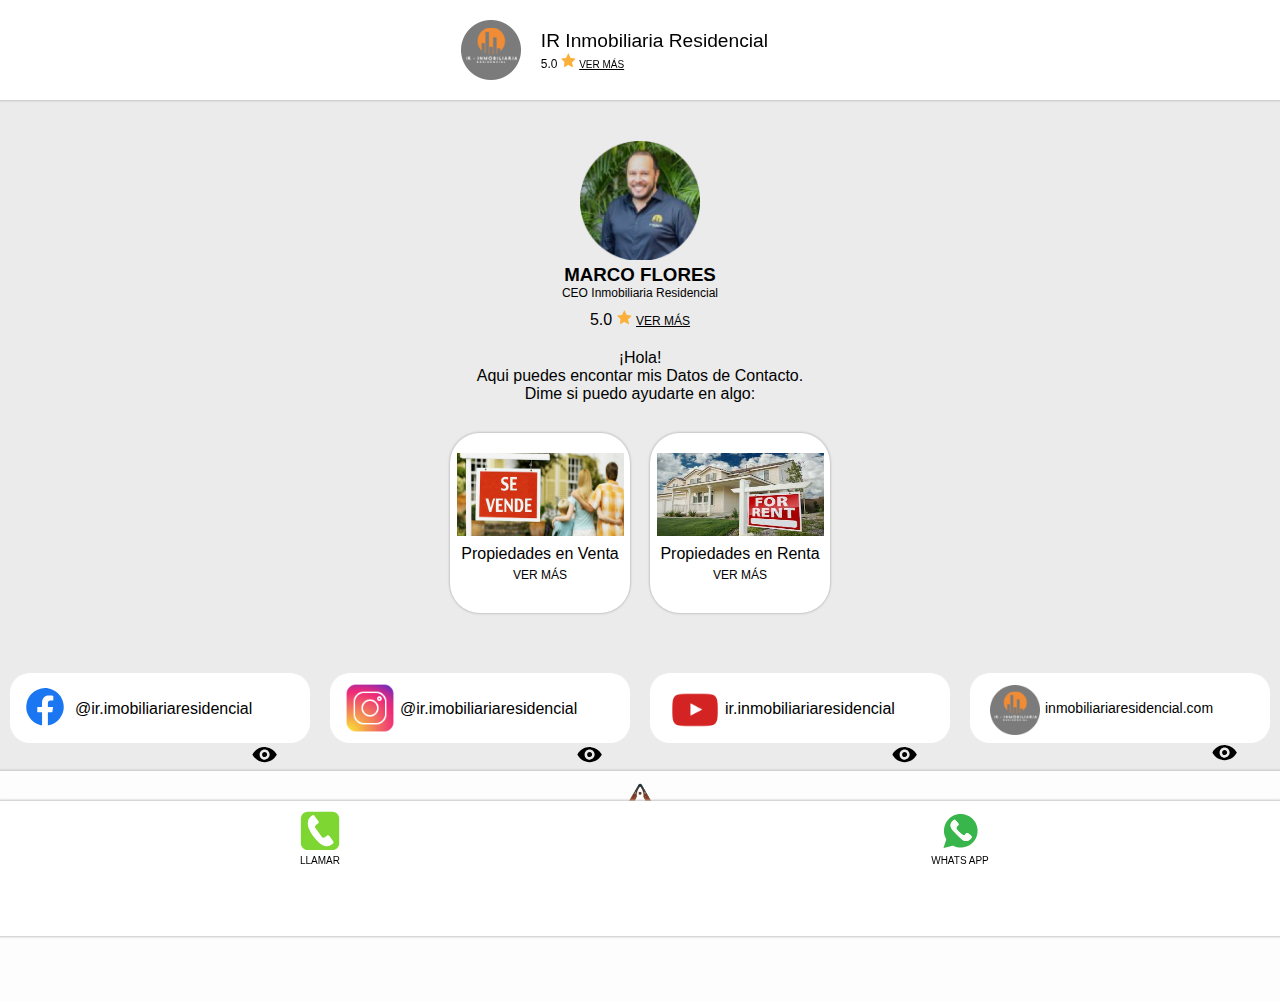
<file: index.html>
<!DOCTYPE html>
<html>
<head>
	<title>IR Inmobiliaria Residencial, CEO Marco Flores</title>
	<meta charset="utf-8"> 
	<meta name="viewport" content="width=device-width, initial-scale=1">

	<link rel="stylesheet" href="css/estilo.css">
	<link rel="stylesheet" href="css/estilo-modal.css">

	 <link rel="shortcut icon" href="img/icono-web.png" />


<!-- Google Analitics  -->

<!-- Global site tag (gtag.js) - Google Analytics -->
<script async src="https://www.googletagmanager.com/gtag/js?id=G-8SY1YCYJDE"></script>
<script>
  window.dataLayer = window.dataLayer || [];
  function gtag(){dataLayer.push(arguments);}
  gtag('js', new Date());

  gtag('config', 'G-8SY1YCYJDE');
</script>




	
</head>







<body>

<div class="container-fluid">
	<div class="row">	

	<header>	
    <div class="contenedor" >	
		<div class="cabecera col-xl-12 cabecera-size-lg cabecera-size-md">
		
			<img src="img/Logo-ir.png" width="60" height="60">
			<p>IR Inmobiliaria Residencial</p>
			<div class="calificacion">
				
				<p>5.0  <img src="img/estrella.png" width="15" height="15"> <a href="comentarios-ir.html" title="VER MÁS">VER MÁS</a></p>
				
				
			</div>
		</div>	
	</div>
	
	</header>





<div class="info-contenedor col-lg-12 ">

	<div class="info info-size-lg info-size-md">
		<img src="img/marco.png" width="120" height="120">
		<h3>MARCO FLORES</h3>
		<p>CEO Inmobiliaria Residencial</p>
		<div class="calificacion-asesor">
		<p>5.0 <img src="img/estrella.png" width="15" height="15"> <a href="comentarios-ir.html" title="VER MÁS">VER MÁS</a> </p>
		</div>
		<div class="descripcion-asesor">
			
			<p>¡Hola!<br>
			Aqui puedes encontar mis Datos de Contacto.<br>
			Dime si puedo ayudarte en algo:</p>

		</dir>





			<div class="cont-prop-1">	
				<div class="prop-venta">
					
					<div class="prop-venta-link">
					<a href="productos-1.html"><img src="img/venta.jpg" width="167" height="83">
					<div class="titulo-producto"><p>Propiedades en Venta</p></div></a>
					<p>VER MÁS</p>
					</div>

				</div>

			</div>	
			<div class="cont-prop-2">
					<div class="prop-renta">
					
						<div class="prop-renta-link">
						<a href="productos-2.html"><img src="img/renta.jpg" width="167" height="83">
						<div class="titulo-producto"><p>Propiedades en Renta</p></div></a>
							<p>VER MÁS</p>
						</div>

				</div>
			</div>	







		<div class="contenedor-info-redes-">	

				<div class="fb col-lg-3 col-md-6">

					<div class="link-fb">


						<a href="#"><img src="img/icono-fb.svg" width="50px" height="50px"></a>
						<div class="usuario-fb"><a href="https://www.facebook.com/ir.inmobiliariaresidencial/" target="_blank">	<p>@ir.imobiliariaresidencial</p> </a> </div>

						<div class="ver-fb"><a href="https://www.facebook.com/ir.inmobiliariaresidencial/"><img src="img/icono-ver.svg" width="41" height="25"></a></div>
						 	

					</div>

				</div>


				
				<div class="insta col-lg-3 col-md-6">

					<div class="link-insta">	

						<a href="https://www.instagram.com/ir_inmobiliariaresidencial/"><img src="img/icono-insta.png" width="50px" height="50px"></a>
						<div class="usuario-insta"><a href="#"><p>@ir.imobiliariaresidencial</p></a></div>

						<div class="ver-insta"><a href="https://www.instagram.com/ir_inmobiliariaresidencial/"><img src="img/icono-ver.svg" width="41" height="25"></a></div>
	
					

					</div>

				</div>	




				<div class="you col-lg-3 col-md-6">

					<div class="link-you">		
						
						<a href="#"><img src="img/icono-you.png" width="50px" height="50px"></a>
						<div class="usuario-you"><a href="https://www.youtube.com/channel/UCkUPB-mitEYDUwfebGyKF1w" target="_blank" ><p>ir.inmobiliariaresidencial</p></a></div>

						<div class="ver-you"><a href="https://www.youtube.com/channel/UCkUPB-mitEYDUwfebGyKF1w"><img src="img/icono-ver.svg" width="41" height="25"></a></div>


					</div>

				</div>


				
				<div class="web col-lg-3 col-md-6">

					<div class="link-web">	

						<a href="#"><img src="img/icono-web.png" width="50px" height="50px"></a>
						<div class="usuario-web"><a href="https://inmobiliariaresidencial.com/" target="_blank"><p>inmobiliariaresidencial.com</p></a></div>

						<div class="ver-web"><a href="https://inmobiliariaresidencial.com/"><img src="img/icono-ver.svg" width="41" height="25"></a></div>
	
					

					</div>

				</div>	

				



		</div>

		<div class="menu-funciones">

			<div class="llamar col-lg-6 col-md-6 col-ch-6">


				

					<div id="myBtn"><img src="img/llamar.svg" width="40" height="40"><p>LLAMAR</p></div>

					<!-- The Modal -->
					<div id="myModal" class="modal">

					  <!-- Modal content -->
					  <div class="modal-content">
					  	<span class="close">&times;</span>
					    <div class="modal-header">
					      
					      <h3>¿QUIERES LLAMAR AHORA?</h3>
					    </div>
					    <div class="contenedor-numero">

					      <div class="img-telefono"><img src="img/llamar-2.svg" width="50" height="50"></div>
					      <div class="numero-cel"><p>322 107 0138</p></div>

					    </div>
					    <div class="modal-footer">

					     <a href="tel:3221070138"><button>LLAMAR</button></a> 
					    </div>
					  </div>

					</div>

					<script>
					// Get the modal
					var modal = document.getElementById("myModal");

					// Get the button that opens the modal
					var btn = document.getElementById("myBtn");

					// Get the <span> element that closes the modal
					var span = document.getElementsByClassName("close")[0];

					// When the user clicks the button, open the modal 
					btn.onclick = function() {
					  modal.style.display = "block";
					}

					// When the user clicks on <span> (x), close the modal
					span.onclick = function() {
					  modal.style.display = "none";
					}

					// When the user clicks anywhere outside of the modal, close it
					window.onclick = function(event) {
					  if (event.target == modal) {
					    modal.style.display = "none";
					  }
					}
					</script>






			</div>



			
			<div class="whats col-lg-6 col-md-6 col-ch-6"><a href="https://api.whatsapp.com/send?phone=523221070138&text=Hola,%20qu%C3%A9%20tal?" target="_blank"><img src="img/whats.svg" width="40" height="40"><p>WHATS APP</p></a></div>

			<!--
			<div class="guardar col-lg-4 col-md-4 col-ch-4"><img src="img/guardar.svg" width="40" height="40"><p>GUARDAR</p></div>
			!-->


		</div>



		<footer>
			<div class="pie-pag">
				<img src="img/landing-plus.png" width="70px" height="70px">

				<div class="link-ayuda ">
					<a href="muy-pronto.html">AYUDA</a>
					<a href="muy-pronto.html">REGISTRO</a>
					<a href="muy-pronto.html">AVISO DE PRVACIDAD</a>
				</div>	

				<p>Landing Plus Inc.<br> 2021</p>
				

			</div>	

		</footer>




	</div>
</div>

	










	</div>
</div>






	

</body>
</html>
</file>
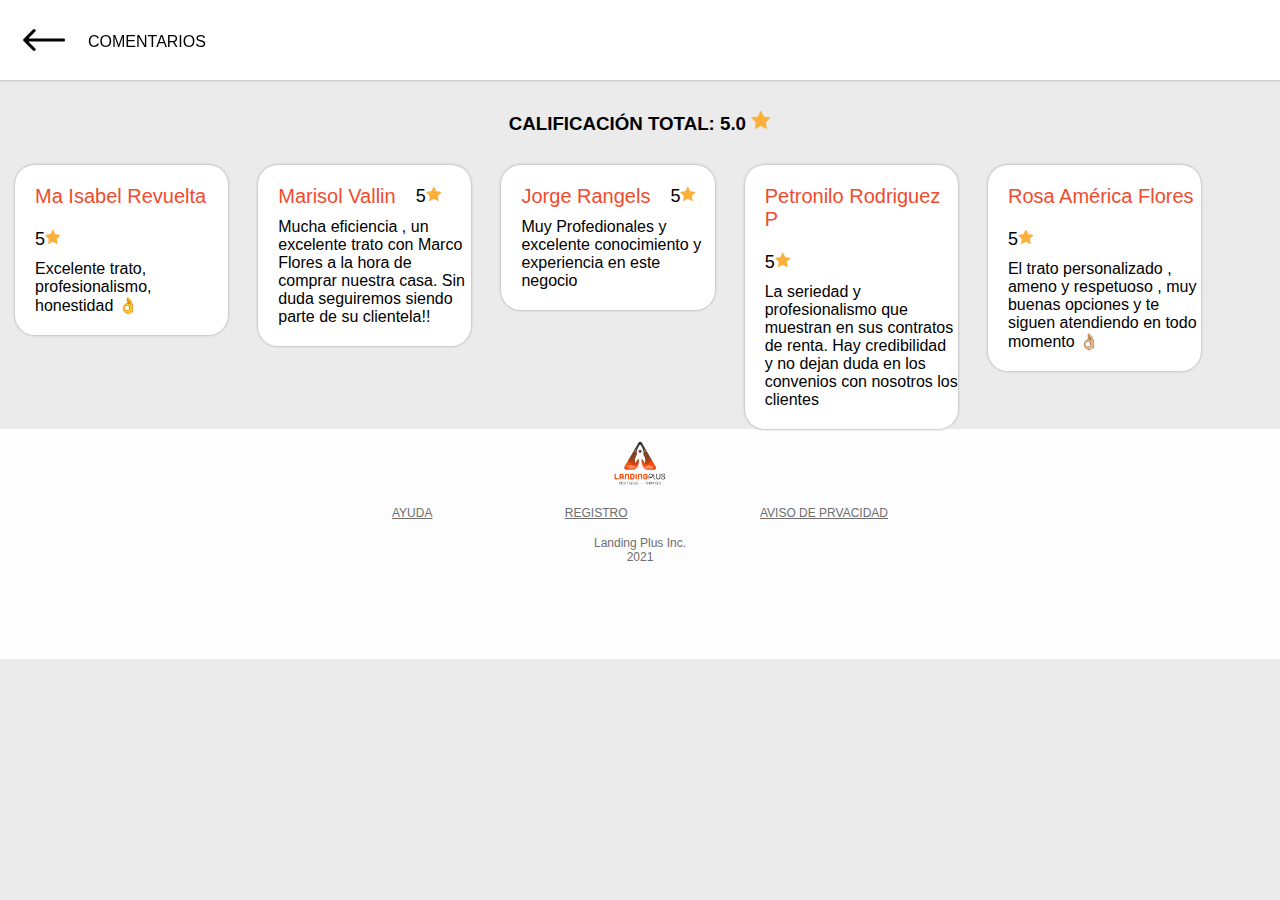
<file: comentarios-ir.html>
<!DOCTYPE html>
<html>
<head>
	<title>Comentarios IR Inmobiliaria Residencial</title>
	<meta charset="utf-8">
	<link rel="stylesheet" type="text/css" href="css/estilo-comentarios.css">
	<meta name="viewport" content="width=device-width, initial-scale=1">

	<link rel="shortcut icon" href="img/icono-web.png" />


	<!-- Google Analitics  -->

<!-- Global site tag (gtag.js) - Google Analytics -->
<script async src="https://www.googletagmanager.com/gtag/js?id=G-8SY1YCYJDE"></script>
<script>
  window.dataLayer = window.dataLayer || [];
  function gtag(){dataLayer.push(arguments);}
  gtag('js', new Date());

  gtag('config', 'G-8SY1YCYJDE');
</script>




</head>
<body>

<div class="container-fluid">
	<div class="row">	







		<header>
		<div class="header">

			<div class="info-contenedor"><a href="index.html"><img src="img/flecha.png" width="48" height="48"></a>
			<p>COMENTARIOS</p>
			</div>

		</div>	
		</header>



		<div class="titulo-calificacion-total">

			<h3>CALIFICACIÓN TOTAL: 5.0 <img src="img/estrella.png" width="20" height="20"></h3>
			

		</div>	


		<div class="contenedor-comentarios">

			<div class="comentario-1 col-lg-2 col-md-3 ">
				<div class="nombre-usuario"><p>Ma Isabel Revuelta</p></div>
				<div class="calificacion"><p>5<img src="img/estrella.png" width="16" height="16"></p></div>
				<div class="comentario"><p>Excelente trato, profesionalismo, honestidad 👌</p></div>
			</div>

			<div class="comentario-1 col-lg-2 col-md-3 ">
				<div class="nombre-usuario"><p>Marisol Vallin</p></div>
				<div class="calificacion"><p>5<img src="img/estrella.png" width="16" height="16"></p></div>
				<div class="comentario"><p>Mucha eficiencia , un excelente trato con Marco Flores a la hora de comprar nuestra casa. Sin duda seguiremos siendo parte de su clientela!!</p></div>
			</div>

			<div class="comentario-1 col-lg-2 col-md-3 ">
				<div class="nombre-usuario"><p>Jorge Rangels</p></div>
				<div class="calificacion"><p>5<img src="img/estrella.png" width="16" height="16"></p></div>
				<div class="comentario"><p>Muy Profedionales y excelente conocimiento y experiencia en este negocio</p></div>
			</div>

			<div class="comentario-1 col-lg-2 col-md-3 ">
				<div class="nombre-usuario"><p>Petronilo Rodriguez P</p></div>
				<div class="calificacion"><p>5<img src="img/estrella.png" width="16" height="16"></p></div>
				<div class="comentario"><p>La seriedad y profesionalismo que muestran en sus contratos de renta.
					Hay credibilidad y no dejan duda en los convenios con nosotros los clientes</p></div>
			</div>

			<div class="comentario-1 col-lg-2 col-md-3 ">
				<div class="nombre-usuario"><p>Rosa América Flores</p></div>
				<div class="calificacion"><p>5<img src="img/estrella.png" width="16" height="16"></p></div>
				<div class="comentario"><p>El trato personalizado , ameno y respetuoso , muy buenas opciones y te siguen atendiendo en todo momento 👌🏼</p></div>
			</div>


		</div>

<!--

		<div class="crear-comentario">

			<div class="link-comentar"><a href="#"><p>CALIFICAR Y COMENTAR</p></a></div>




		</div>

!-->







		<footer>
			<div class="pie-pag">
				<img src="img/landing-plus.png" width="70px" height="70px">

				<div class="link-ayuda ">
					<a href="muy-pronto.html">AYUDA</a>
					<a href="muy-pronto.html">REGISTRO</a>
					<a href="muy-pronto.html">AVISO DE PRVACIDAD</a>
				</div>	

				<p>Landing Plus Inc.<br> 2021</p>
				

			</div>	

		</footer>










	</div>
</div>

</body>
</html>
</file>
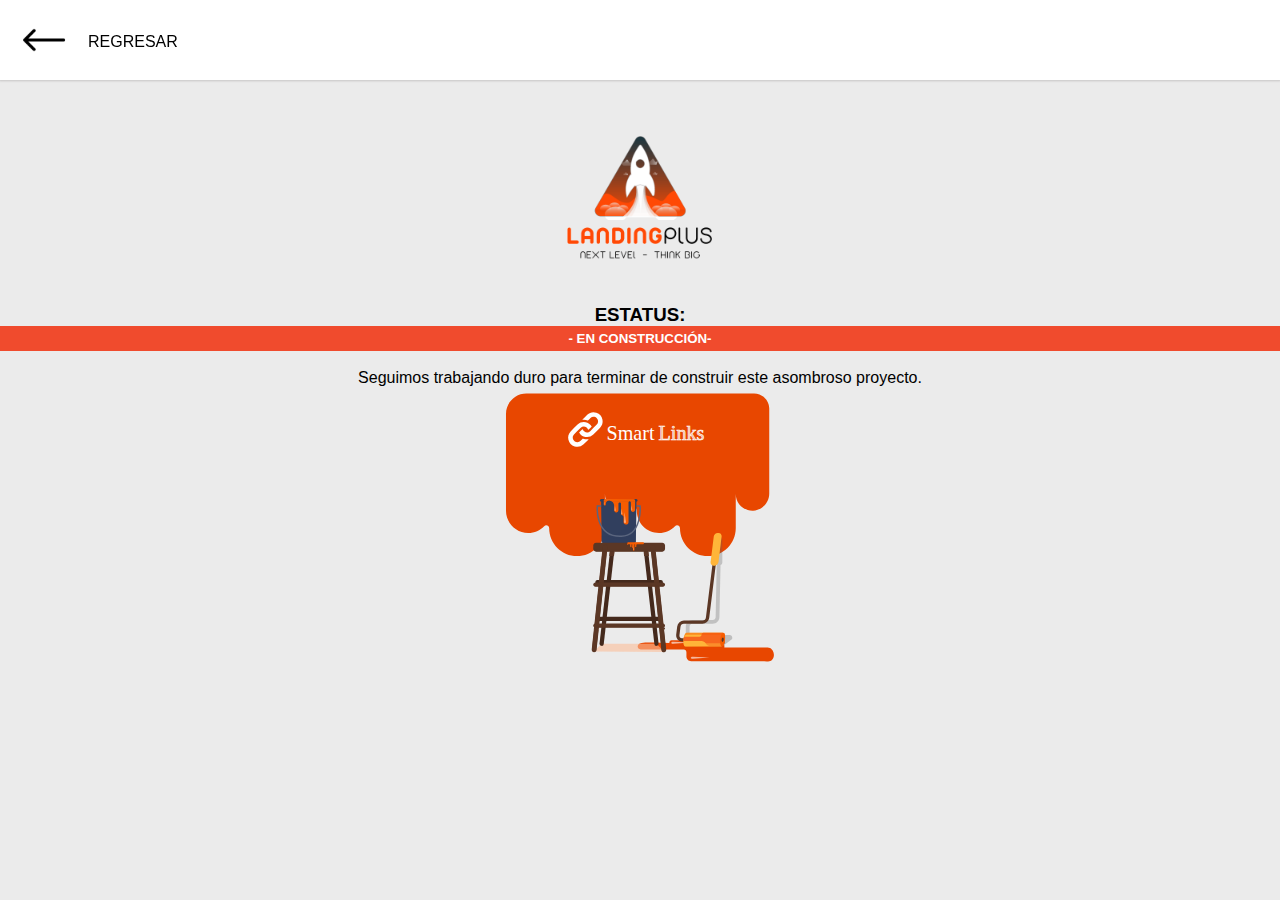
<file: muy-pronto.html>
<!DOCTYPE html>
<html>
<head>
	<title>Muy Pronto...</title>
	<meta charset="utf-8">
	<link rel="stylesheet" type="text/css" href="css/estilo-muy-pronto.css">
	<meta name="viewport" content="width=device-width, initial-scale=1">

	 <link rel="shortcut icon" href="img/biotiquin.png" />


<!-- Google Analitics  -->

<!-- Global site tag (gtag.js) - Google Analytics -->
<script async src="https://www.googletagmanager.com/gtag/js?id=G-8SY1YCYJDE"></script>
<script>
  window.dataLayer = window.dataLayer || [];
  function gtag(){dataLayer.push(arguments);}
  gtag('js', new Date());

  gtag('config', 'G-8SY1YCYJDE');
</script>




</head>
<body>

<div class="container-fluid">
	<div class="row">	







		<header>
		<div class="header">

			<div class="info-contenedor"><a href="index.html"><img src="img/flecha.png" width="48" height="48"></a>
			<p>REGRESAR</p>
			</div>

		</div>	
		</header>

		<div class="contenedor-info-muy-pronto">
			
			<img src="img/landing-plus.png" height="200" width="200">

			<h3>ESTATUS:</h3>
			<h5>- EN CONSTRUCCIÓN-</h5>
			<br>
			<p>Seguimos trabajando duro para terminar de construir este asombroso proyecto.</p>

			<img src="img/muy-pronto.svg" width="280" height="280" >
		

			

		</div>








	</div>
</div>


</body>
</html>
</file>
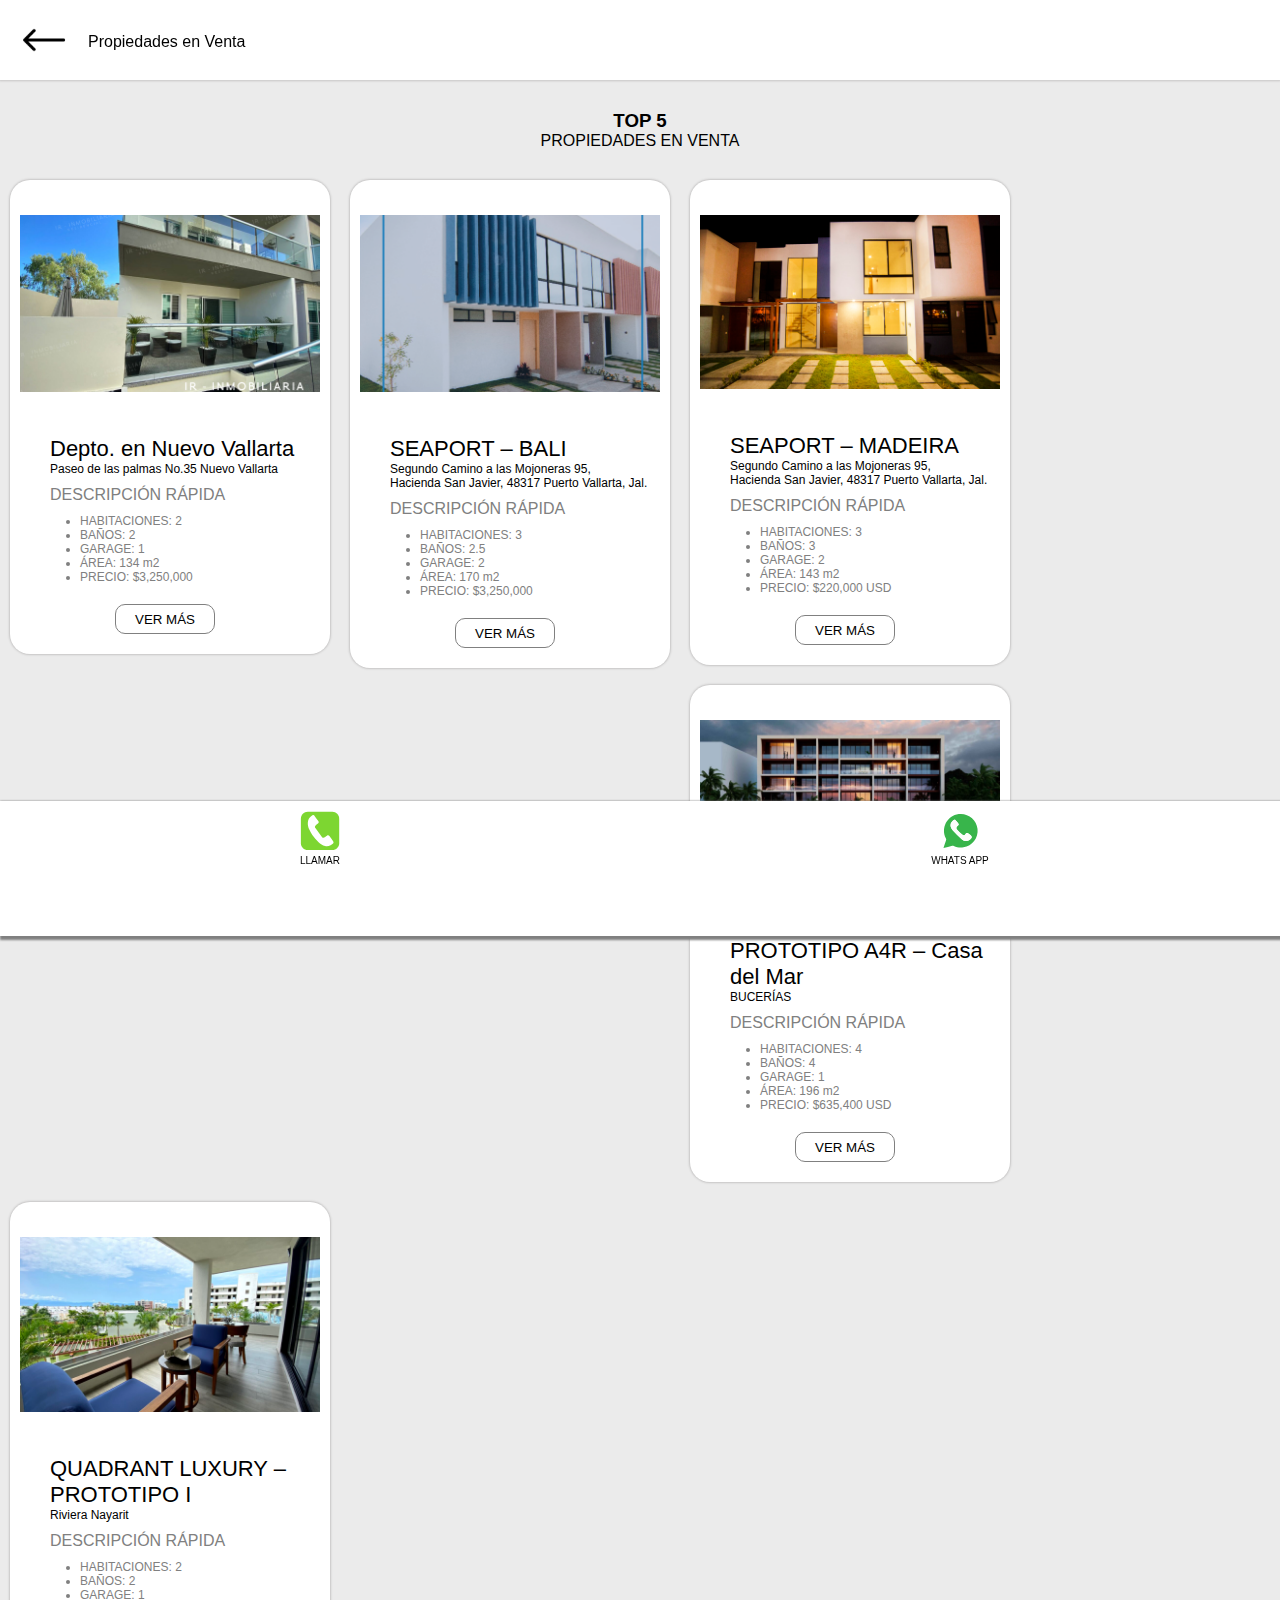
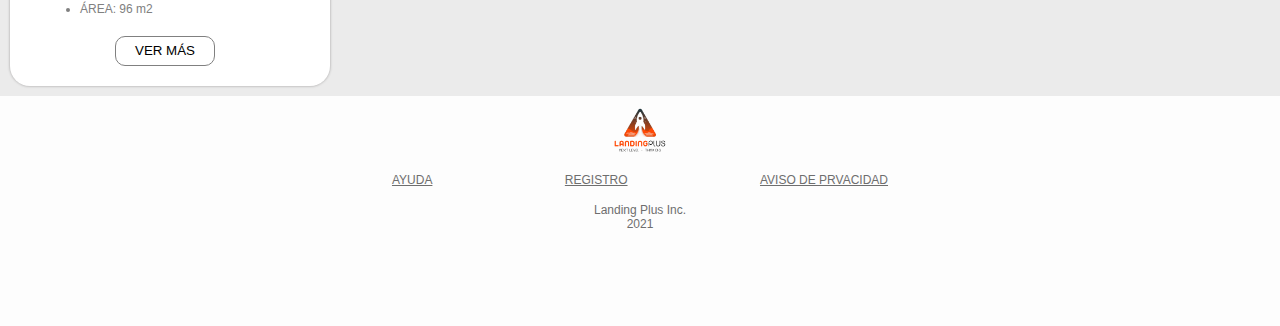
<file: productos-1.html>
<!DOCTYPE html>
<html>
<head>
	<title>Propiedades en Venta</title>
	<meta charset="utf-8">
	<link rel="stylesheet" type="text/css" href="css/estilo-productos-1.css">
	<link rel="stylesheet" href="css/estilo-modal.css">


	<meta name="viewport" content="width=device-width, initial-scale=1">

	<link rel="shortcut icon" href="img/icono-web.png" />



	<!-- Google Analitics  -->

	<!-- Global site tag (gtag.js) - Google Analytics -->
<script async src="https://www.googletagmanager.com/gtag/js?id=G-8SY1YCYJDE"></script>
<script>
  window.dataLayer = window.dataLayer || [];
  function gtag(){dataLayer.push(arguments);}
  gtag('js', new Date());

  gtag('config', 'G-8SY1YCYJDE');
</script>





</head>
<body>

<div class="container-fluid">
	<div class="row">	







		<header>
		<div class="header">

			<div class="info-contenedor"><a href="index.html"><img src="img/flecha.png" width="48" height="48"></a>
			<p>Propiedades en Venta</p>
			</div>

		</div>	
		</header>



		<div class="titulo-productos">

			<h3>TOP 5</h3>
			<p>PROPIEDADES EN VENTA</p>
			

		</div>	





		<div class="contenedor-producto col-lg-3 col-md-6">

			
			<div class="imagen-producto">
				<img src="img/venta-1.jpg" width="300" height="">
			</div>




			<div class="info-producto">
					<div class="titulo-del-producto">
						<p>Depto. en Nuevo Vallarta</p>
					</div>

					<div class="descripcion-producto">
						<p>Paseo de las palmas No.35 Nuevo Vallarta</p>
					</div>

					<div class="listado-contenido-producto">
						<p>DESCRIPCIÓN RÁPIDA</p>
						<ul>
									<li>HABITACIONES: 2</li>
									<li>BAÑOS: 2</li>
									<li>GARAGE: 1</li>
									<li>ÁREA: 134 m2</li>
									<li>PRECIO: $3,250,000</li>
								
							
								
						</ul>

				
						
					</div>

					<div class="boton-ver-producto">
						
						<a href="https://inmobiliariaresidencial.com/propiedad/departamento-en-venta-nuevo-vallarta-cerca-de-playa/" target="_blank"><button>VER MÁS</button></a> 

					</div>
			</div>








			</div>


			<div class="contenedor-producto col-lg-3 col-md-6">

						
						<div class="imagen-producto">
							<img src="img/venta-2.png" width="300" height="">
						</div>




						<div class="info-producto">
								<div class="titulo-del-producto">
									<p>SEAPORT – BALI</p>
								</div>

								<div class="descripcion-producto">
									<p>Segundo Camino a las Mojoneras 95, <br>Hacienda San Javier, 48317 Puerto Vallarta, Jal.</p>
								</div>

								<div class="listado-contenido-producto">
									<p>DESCRIPCIÓN RÁPIDA</p>
									<ul>
												<li>HABITACIONES: 3</li>
												<li>BAÑOS: 2.5</li>
												<li>GARAGE: 2</li>
												<li>ÁREA: 170 m2</li>
												<li>PRECIO: $3,250,000</li>
											
										
											
									</ul>

							
									
								</div>

								<div class="boton-ver-producto">
									
									<a href="https://inmobiliariaresidencial.com/propiedad/seaport-bali/" target="_blank"><button>VER MÁS</button></a> 

								</div>
						</div>
					</div>
					


					<div class="contenedor-producto col-lg-3 col-md-6">

						
						<div class="imagen-producto">
							<img src="img/venta-3.jpg" width="300" height="">
						</div>




						<div class="info-producto">
								<div class="titulo-del-producto">
									<p>SEAPORT – MADEIRA</p>
								</div>

								<div class="descripcion-producto">
									<p>Segundo Camino a las Mojoneras 95,<br> Hacienda San Javier, 48317 Puerto Vallarta, Jal. </p>
								</div>

								<div class="listado-contenido-producto">
									<p>DESCRIPCIÓN RÁPIDA</p>
									<ul>
												<li>HABITACIONES: 3</li>
												<li>BAÑOS: 3</li>
												<li>GARAGE: 2</li>
												<li>ÁREA: 143 m2</li>
												<li>PRECIO: $220,000 USD</li>
											
										
											
									</ul>

							
									
								</div>

								<div class="boton-ver-producto">
									
									<a href="https://inmobiliariaresidencial.com/propiedad/seaport-madeira/" target="_blank"><button>VER MÁS</button></a> 

								</div>
						</div>
					</div>





					<div class="contenedor-producto col-lg-3 col-md-6">

						
						<div class="imagen-producto">
							<img src="img/venta-4.jpg" width="300" height="">
						</div>




						<div class="info-producto">
								<div class="titulo-del-producto">
									<p>PROTOTIPO A4R – Casa del Mar</p>
								</div>

								<div class="descripcion-producto">
									<p>BUCERÍAS</p>
								</div>

								<div class="listado-contenido-producto">
									<p>DESCRIPCIÓN RÁPIDA</p>
									<ul>
												<li>HABITACIONES: 4</li>
												<li>BAÑOS: 4</li>
												<li>GARAGE: 1</li>
												<li>ÁREA: 196 m2</li>
												<li>PRECIO: $635,400 USD</li>
											
										
											
									</ul>

							
									
								</div>

								<div class="boton-ver-producto">
									
									<a href="https://inmobiliariaresidencial.com/propiedad/prototipo-a4r-casa-del-mar-bucerias/" target="_blank"><button>VER MÁS</button></a> 

								</div>
						</div>
					</div>






					<div class="contenedor-producto col-lg-3 col-md-6">

						
						<div class="imagen-producto">
							<img src="img/venta-5.jpg" width="300" height="">
						</div>




						<div class="info-producto">
								<div class="titulo-del-producto">
									<p>QUADRANT LUXURY – PROTOTIPO I</p>
								</div>

								<div class="descripcion-producto">
									<p>Riviera Nayarit</p>
								</div>

								<div class="listado-contenido-producto">
									<p>DESCRIPCIÓN RÁPIDA</p>
									<ul>
												<li>HABITACIONES: 2</li>
												<li>BAÑOS: 2</li>
												<li>GARAGE: 1</li>
												<li>ÁREA: 96 m2</li>
											
										
											
									</ul>

							
									
								</div>

								<div class="boton-ver-producto">
									
									<a href="https://inmobiliariaresidencial.com/propiedad/quadrant-luxury/" target="_blank"><button>VER MÁS</button></a> 

								</div>
						</div>
					</div>







		<!--
		<div class="informacion-extra-producto">
				<p>Información Técnica y Científica</p>

				<div class="info-extra-1 col-lg-3">
					<h3>Origen</h3>
					<p>100% natural de origen vegetal. Ingredientes: Extracto de Lycopersicon esculentum, miel de abeja, sodio y agua purificada.</p>
				</div>
				
				<div class="info-extra-1 col-lg-3">
					<h3>Nutriente principal</h3>
					<p>Caroteno.- Molécula con 40 átomos de carbono y 56 átomos de hidrogeno; carbohidrato con las siguientes variantes: (C40H56; C40H56O2).</p>
				</div>

				<div class="info-extra-1 col-lg-3">
					<h3>¿Quienes pueden tomarlo?</h3>
					<p>Niños, adultos, ancianos y mujeres embarazadas.</p>
				</div>

				<div class="info-extra-1 col-lg-3">
					<h3>Modo de uso</h3>
					<p>En una saludable dieta diluir BIOtiquín en líquidos (agua, jugos naturales y/o leche) al momento de ingerir los alimentos sólidos (desayuno, comida y cena).</p>
				</div>



			</div>

		-->




			<div class="menu-funciones">

			<div class="llamar col-lg-6 col-md-6 col-ch-6">


				

					<div id="myBtn"><img src="img/llamar.svg" width="40" height="40"><p>LLAMAR</p></div>

					<!-- The Modal -->
					<div id="myModal" class="modal">

					  <!-- Modal content -->
					  <div class="modal-content">
					  	<span class="close">&times;</span>
					    <div class="modal-header">
					      
					      <h3>¿QUIERES LLAMAR AHORA?</h3>
					    </div>
					    <div class="contenedor-numero">

					      <div class="img-telefono"><img src="img/llamar-2.svg" width="50" height="50"></div>
					      <div class="numero-cel"><p>322 107 0138<</p></div>

					    </div>
					    <div class="modal-footer">

					     <a href="tel:3221070138<"><button>LLAMAR</button></a> 
					    </div>
					  </div>

					</div>

					<script>
					// Get the modal
					var modal = document.getElementById("myModal");

					// Get the button that opens the modal
					var btn = document.getElementById("myBtn");

					// Get the <span> element that closes the modal
					var span = document.getElementsByClassName("close")[0];

					// When the user clicks the button, open the modal 
					btn.onclick = function() {
					  modal.style.display = "block";
					}

					// When the user clicks on <span> (x), close the modal
					span.onclick = function() {
					  modal.style.display = "none";
					}

					// When the user clicks anywhere outside of the modal, close it
					window.onclick = function(event) {
					  if (event.target == modal) {
					    modal.style.display = "none";
					  }
					}
					</script>






			</div>



			<div class="whats col-lg-6 col-md-6 col-ch-6"><a href="https://api.whatsapp.com/send?phone=523221070138&text=Hola,%20qu%C3%A9%20tal?" target="_blank"><img src="img/whats.svg" width="40" height="40"><p>WHATS APP</p></a></div>

			<!-- 
			<div class="guardar col-lg-4 col-md-4 col-ch-4"><img src="img/guardar.svg" width="40" height="40"><p>GUARDAR</p></div>
			-->

		</div>












		<footer>
			<div class="pie-pag">
				<img src="img/landing-plus.png" width="70px" height="70px">

				<div class="link-ayuda ">
					<a href="muy-pronto.html">AYUDA</a>
					<a href="muy-pronto.html">REGISTRO</a>
					<a href="muy-pronto.html">AVISO DE PRVACIDAD</a>
				</div>	

				<p>Landing Plus Inc.<br> 2021</p>
				

			</div>	

		</footer>










	</div>
</div>

</body>
</html>
</file>
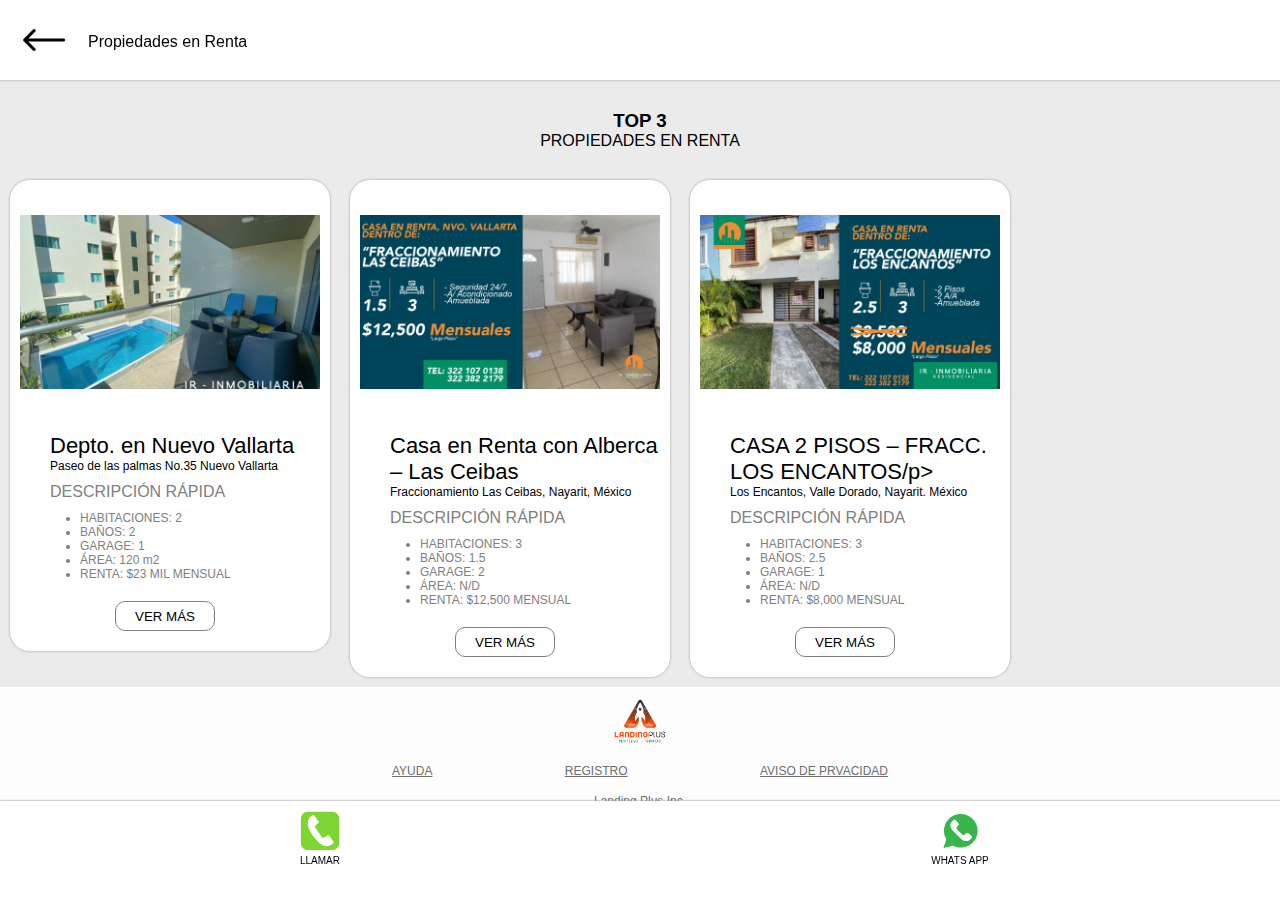
<file: productos-2.html>
<!DOCTYPE html>
<html>
<head>
	<title>Propiedades en Renta</title>
	<meta charset="utf-8">
	<link rel="stylesheet" type="text/css" href="css/estilo-productos-1.css">
	<link rel="stylesheet" href="css/estilo-modal.css">


	<meta name="viewport" content="width=device-width, initial-scale=1">

	<link rel="shortcut icon" href="img/icono-web.png" />



	<!-- Google Analitics  -->

	<!-- Global site tag (gtag.js) - Google Analytics -->
<script async src="https://www.googletagmanager.com/gtag/js?id=G-8SY1YCYJDE"></script>
<script>
  window.dataLayer = window.dataLayer || [];
  function gtag(){dataLayer.push(arguments);}
  gtag('js', new Date());

  gtag('config', 'G-8SY1YCYJDE');
</script>




</head>
<body>

<div class="container-fluid">
	<div class="row">	







		<header>
		<div class="header">

			<div class="info-contenedor"><a href="index.html"><img src="img/flecha.png" width="48" height="48"></a>
			<p>Propiedades en Renta</p>
			</div>

		</div>	
		</header>



		<div class="titulo-productos">

			<h3>TOP 3</h3>
			<p>PROPIEDADES EN RENTA</p>
			

		</div>	





		<div class="contenedor-producto col-lg-3 col-md-6">

			
			<div class="imagen-producto">
				<img src="img/renta-1.jpg" width="300" height="">
			</div>




			<div class="info-producto">
					<div class="titulo-del-producto">
						<p>Depto. en Nuevo Vallarta</p>
					</div>

					<div class="descripcion-producto">
						<p>Paseo de las palmas No.35 Nuevo Vallarta</p>
					</div>

					<div class="listado-contenido-producto">
						<p>DESCRIPCIÓN RÁPIDA</p>
						<ul>
									<li>HABITACIONES: 2</li>
									<li>BAÑOS: 2</li>
									<li>GARAGE: 1</li>
									<li>ÁREA: 120 m2</li>
									<li>RENTA: $23 MIL MENSUAL</li>
								
							
								
						</ul>

				
						
					</div>

					<div class="boton-ver-producto">
						
						<a href="https://inmobiliariaresidencial.com/propiedad/se-renta-depto-en-nuevo-vallarta-coto-privado/" target="_blank"><button>VER MÁS</button></a> 

					</div>
			</div>








			</div>


			<div class="contenedor-producto col-lg-3 col-md-6">

						
						<div class="imagen-producto">
							<img src="img/renta-2.png" width="300" height="">
						</div>




						<div class="info-producto">
								<div class="titulo-del-producto">
									<p>Casa en Renta con Alberca – Las Ceibas</p>
								</div>

								<div class="descripcion-producto">
									<p>Fraccionamiento Las Ceibas, Nayarit, México</p>
								</div>

								<div class="listado-contenido-producto">
									<p>DESCRIPCIÓN RÁPIDA</p>
									<ul>
												<li>HABITACIONES: 3</li>
												<li>BAÑOS: 1.5</li>
												<li>GARAGE: 2</li>
												<li>ÁREA: N/D</li>
												<li>RENTA: $12,500 MENSUAL</li>
											
										
											
									</ul>

							
									
								</div>

								<div class="boton-ver-producto">
									
									<a href="https://inmobiliariaresidencial.com/propiedad/casa-en-renta-con-alberca-las-ceibas/" target="_blank"><button>VER MÁS</button></a> 

								</div>
						</div>
					</div>
					


					<div class="contenedor-producto col-lg-3 col-md-6">

						
						<div class="imagen-producto">
							<img src="img/renta-3.png" width="300" height="">
						</div>




						<div class="info-producto">
								<div class="titulo-del-producto">
									<p>CASA 2 PISOS – FRACC. LOS ENCANTOS/p>
								</div>

								<div class="descripcion-producto">
									<p>Los Encantos, Valle Dorado, Nayarit. México</p>
								</div>

								<div class="listado-contenido-producto">
									<p>DESCRIPCIÓN RÁPIDA</p>
									<ul>
												<li>HABITACIONES: 3</li>
												<li>BAÑOS: 2.5</li>
												<li>GARAGE: 1</li>
												<li>ÁREA: N/D</li>
												<li>RENTA: $8,000 MENSUAL</li>
											
										
											
									</ul>

							
									
								</div>

								<div class="boton-ver-producto">
									
									<a href="https://inmobiliariaresidencial.com/propiedad/casa-2-pisos-fracc-los-encantos/" target="_blank"><button>VER MÁS</button></a> 

								</div>
						</div>
					</div>





					





		<!--
		<div class="informacion-extra-producto">
				<p>Información Técnica y Científica</p>

				<div class="info-extra-1 col-lg-3">
					<h3>Origen</h3>
					<p>100% natural de origen vegetal. Ingredientes: Extracto de Lycopersicon esculentum, miel de abeja, sodio y agua purificada.</p>
				</div>
				
				<div class="info-extra-1 col-lg-3">
					<h3>Nutriente principal</h3>
					<p>Caroteno.- Molécula con 40 átomos de carbono y 56 átomos de hidrogeno; carbohidrato con las siguientes variantes: (C40H56; C40H56O2).</p>
				</div>

				<div class="info-extra-1 col-lg-3">
					<h3>¿Quienes pueden tomarlo?</h3>
					<p>Niños, adultos, ancianos y mujeres embarazadas.</p>
				</div>

				<div class="info-extra-1 col-lg-3">
					<h3>Modo de uso</h3>
					<p>En una saludable dieta diluir BIOtiquín en líquidos (agua, jugos naturales y/o leche) al momento de ingerir los alimentos sólidos (desayuno, comida y cena).</p>
				</div>



			</div>

		-->




			<div class="menu-funciones">

			<div class="llamar col-lg-6 col-md-6 col-ch-6">


				

					<div id="myBtn"><img src="img/llamar.svg" width="40" height="40"><p>LLAMAR</p></div>

					<!-- The Modal -->
					<div id="myModal" class="modal">

					  <!-- Modal content -->
					  <div class="modal-content">
					  	<span class="close">&times;</span>
					    <div class="modal-header">
					      
					      <h3>¿QUIERES LLAMAR AHORA?</h3>
					    </div>
					    <div class="contenedor-numero">

					      <div class="img-telefono"><img src="img/llamar-2.svg" width="50" height="50"></div>
					      <div class="numero-cel"><p>322 107 0138<</p></div>

					    </div>
					    <div class="modal-footer">

					     <a href="tel:3221070138<"><button>LLAMAR</button></a> 
					    </div>
					  </div>

					</div>

					<script>
					// Get the modal
					var modal = document.getElementById("myModal");

					// Get the button that opens the modal
					var btn = document.getElementById("myBtn");

					// Get the <span> element that closes the modal
					var span = document.getElementsByClassName("close")[0];

					// When the user clicks the button, open the modal 
					btn.onclick = function() {
					  modal.style.display = "block";
					}

					// When the user clicks on <span> (x), close the modal
					span.onclick = function() {
					  modal.style.display = "none";
					}

					// When the user clicks anywhere outside of the modal, close it
					window.onclick = function(event) {
					  if (event.target == modal) {
					    modal.style.display = "none";
					  }
					}
					</script>






			</div>



			<div class="whats col-lg-6 col-md-6 col-ch-6"><a href="https://api.whatsapp.com/send?phone=523221070138&text=Hola,%20qu%C3%A9%20tal?" target="_blank"><img src="img/whats.svg" width="40" height="40"><p>WHATS APP</p></a></div>

			<!-- 
			<div class="guardar col-lg-4 col-md-4 col-ch-4"><img src="img/guardar.svg" width="40" height="40"><p>GUARDAR</p></div>
			-->

		</div>












		<footer>
			<div class="pie-pag">
				<img src="img/landing-plus.png" width="70px" height="70px">

				<div class="link-ayuda ">
					<a href="muy-pronto.html">AYUDA</a>
					<a href="muy-pronto.html">REGISTRO</a>
					<a href="muy-pronto.html">AVISO DE PRVACIDAD</a>
				</div>	

				<p>Landing Plus Inc.<br> 2021</p>
				

			</div>	

		</footer>










	</div>
</div>

</body>
</html>
</file>
<file: css/estilo.css>
* {
	box-sizing: border-box;
	font-family: helvetica;
	margin:0;
	padding: 0;


}

	body {
		background-color: #EBEBEB;
	}





/*  dispositivos grandes  */

@media (min-width: 992px) {

	.col-lg-1, .col-lg-2, .col-lg-3, .col-lg-4, .col-lg-5, .col-lg-6, .col-lg-7, .col-lg-8, .col-lg-9, .col-lg-10, .col-lg-11, .col-lg-12 {

		float: left;
	
		

	}

	.col-lg-1 {
		width: 8.33%;
	}

	.col-lg-2 {
		width: 16.66%;
	}

	.col-lg-3 {
		width: 25%;
	}

	.col-lg-4 {
		width: 33%;
	}

	.col-lg-5 {
		width: 41.66%;
	}

	.col-lg-6 {
		width: 50%;
	}

	.col-lg-7 {
		width: 58.33%;
	}

	.col-lg-8 {
		width: 66.66%;
	}

	.col-lg-9 {
		width: 74.99%;
	}

	.col-lg-10 {
		width: 83.33%;
	}

	.col-lg-11 {
		width: 91.66%;
	}

	.col-lg-12 {
		width: 100%;
	}


	.info-size-lg {
		/* width: 40%;
		margin-left: 30%; */
	}

	.cabecera-size-lg {
		
		margin-left: 36%;
	}

	/* Info redes web tamaño escritorio   */

	/*
	.link-fb  {
		margin-right:  10px;
		margin-bottom: 20px;
	}

	.link-insta {
		margin-left: 10px;
		margin-bottom: 20px;
	}



	.fb {
	
	width: 50%;
	float: left;
	
	}

	.insta {
	width: 50%;
	float: right;
	}

	.link-fb {
	float: right;
	}


	.link-insta {
		float: left;
	}




	.link-you  {
		margin-right:  10px;
	}

	.link-web {
		margin-left: 10px;
	}



	.you {
	
	width: 50%;
	float: left;
	
	}

	.web {
	width: 50%;
	float: right;
	}

	.link-you {
	float: right;
	}


	.link-web {
		float: left;
	}


*/

}
 

/*  dispositivos medianos  */

@media (min-width: 768px) and (max-width: 991px) {

	.col-md-1, .col-md-2, .col-md-3, .col-md-4, .col-md-5, .col-md-6, .col-md-7, .col-md-8, .col-md-9, .col-md-10, .col-md-11, .col-md-12 {

		float: left;
		

	}

	.col-md-1 {
		width: 8.33%;
	}

	.col-md-2 {
		width: 16.66%;
	}

	.col-md-3 {
		width: 25%;
	}

	.col-md-4 {
		width: 33%;
	}

	.col-md-5 {
		width: 41.66%;
	}

	.col-md-6 {
		width: 50%;
	}

	.col-md-7 {
		width: 58.33%;
	}

	.col-md-8 {
		width: 66.66%;
	}

	.col-md-9 {
		width: 74.99%;
	}

	.col-md-10 {
		width: 83.33%;
	}

	.col-md-11 {
		width: 91.66%;
	}

	.col-md-12 {
		width: 100%;
	}



	.info-size-md {
		/* width: 100%; */
	}


	.cabecera-size-md {
		
		margin-left: 33%;
	}



/* Info redes web tamaño escritorio   */


/*
	.link-fb  {
		clear: both;
		margin-left: 28%;
		margin-bottom: 20px;
	}

	.link-insta {
		margin-left: 28%;
		margin-bottom: 20px;
	}


	.link-you  {
		clear: both;
		margin-left: 28%;
		margin-bottom: 20px;
	}

	.link-web {
		margin-left: 28%;
	}

	*/




} 





@media (max-width: 767px) {



	.cabecera-size-lg {
		
		margin-left: 10%;
	}


/*

	.fb {
	clear: both;

	margin-bottom: 20px;
	
	
	}

	.insta {
	
	clear: both;
	margin-bottom: 20px;

	}

	.link-fb {
		margin-left: 6%;
	}

	.link-insta {
		margin-left: 6%;
	}



	.you {
	clear: both;

	margin-bottom: 20px;
	
	
	}

	.web {
	
	clear: both;

	}

	.link-you {
		margin-left: 6%;
	}

	.link-web {
		margin-left: 6%;
	}

*/


/* Agrupacion de menu flotante de funciones: llamar, wapp, cita y guardar   */
	.col-ch-3 {
		float: left;
		width: 25%;
	}

	.col-ch-4 {
		float: left;
		width: 33%;
	}

	.col-ch-6 {
		float: left;
		width: 50%;
	}
}








/* ESTILO */





.contenedor {
	height: 100px;
	width: 100%;

	background-color: white;

	position: fixed;
	z-index: 100;
	box-shadow: 0px 0px 2px 1px #C6C5C5;


	

}

.cabecera {
	position: relative;
	height: 100px;

	
}

.cabecera > img {
	float: left;
	margin-right: 20px;
	margin-top: 20px;

}

.cabecera > p {
	font-size: 120%;
	padding-top: 30px;

	float: left;

}

.calificacion {
	margin:0;
	padding: 0;
	
	position: absolute;
	left: 80px;
	top: 53px;
	



}

.calificacion > p {
	font-size: 12px;

}

.calificacion a:link {
	color: black;
	font-size: 10px;
}




.info-contenedor {

	padding-top: 100px;

}

.info {
	
	position: relative;
	text-align: center;




	
} 

.info > img {
	margin-top: 40px;


}


.info > p {
	font-size: 12px;
	margin-bottom: 10px;
	
	
	
	
}

.calificacion-asesor  a:link {
	color: black;
	font-size: 12px;

} 

.calificacion-asesor {
	margin-bottom: 20px;
}

.descripcion-asesor > p {
	margin-bottom: 30px;


}



.cont-prop-1 {
	
	width: 50%;
	float: left;
	position: relative;
		margin-bottom: 50px;
}

.cont-prop-2 {

	width: 50%;
	float: left;
	margin-bottom: 50px;
}


.prop-venta {
	background-color: white;
	width: 180px;
	height: 180px;
	border-radius: 30px;
	float: right;
	margin-right: 10px;
	box-shadow: 0px 0px 2px 1px #C6C5C5;
	
	
}

.prop-venta-link {
	margin-top: 20px;
}

.prop-venta-link > a {
	text-decoration: none;
	color: black;

}

.titulo-producto {
	margin-top: 5px;
}

.prop-venta-link > p {
	font-size: 12px;
	padding-top: 5px;
}

.prop-renta {
	background-color: white;
	width: 180px;
	height: 180px;
	border-radius: 30px;
	margin-left: 10px;
	box-shadow: 0px 0px 2px 1px #C6C5C5;
	
}

.prop-renta-link {
	padding-top: 20px;
}


.prop-renta-link > a {
	text-decoration: none;
	color: black;
}

.prop-renta-link > p {
	font-size: 12px;
	padding-top: 5px;
}











/*  Info redes y web  */



.contenedor-info-redes- {
	clear: both;

}

.link-fb {
	height: 70px;
	
	background-color: white;
	border-radius: 20px;
	margin: 10px;
	
}

.link-fb > img {
	float: left;
	margin-left: 30px;
	margin-top: 10px;
}

.link-fb > a {
	float: left;
	color: black;
	text-decoration: none;
	margin-top: 10px;
	margin-left: 10px;



}

.usuario-fb > a {
	float: left;
	color: black;
	text-decoration: none;
	margin-top: 27px;
	margin-left: 5px;

}



.ver-fb {
	float: right;
	margin-top: 24px;
	margin-right: 25px;

}	






.link-insta {
	
	height: 70px;
	background-color: white;
	border-radius: 20px; 
	margin: 10px;
}

.usuario-insta > a {
	float: left;
	color: black;
	text-decoration: none;
	margin-top: 27px;
	margin-left: 5px;

}

.link-insta > a {
	float: left;
	margin-top: 10px;
	margin-left: 15px;
	color: black;
	text-decoration: none;

}	






.ver-insta   {
	float: right;
	margin-top: 24px;
	margin-right: 20px;
	/* margin-bottom: 25px;  Revisar el margin afecta al pie de pagina  */
	
}





.link-you {
	height: 70px;
	
	background-color: white;
	border-radius: 20px;
	margin: 10px;
}


.usuario-you > a {
	float: left;
	color: black;
	text-decoration: none;
	margin-top: 27px;
	margin-left: 5px;

}

.link-you > a {
	float: left;
	margin-top: 12px;
	margin-left: 20px;
	color: black;
	text-decoration: none;

}	

.link-you > img {
	float: left;
	margin-left: 20px;
	margin-top: 10px;
}

.link-you > p {
	float: left;
	margin-top: 28px;
	margin-left: 15px;


}

.ver-you {
	float: right;
	margin-top: 24px;
	margin-right: 25px;

}	





.link-web {
	height: 70px;
	;
	background-color: white;
	border-radius: 20px;
	margin-bottom: 50px;
	margin: 10px;
}


.usuario-web > a {
	float: left;
	color: black;
	text-decoration: none;
	margin-top: 27px;
	margin-left: 5px;
	font-size: 14px;

}



.link-web > a {
	float: left;
	margin-top: 12px;
	margin-left: 20px;
	color: black;
	text-decoration: none;
	

}	

.link-web > img {
	float: left;
	margin-left: 20px;
	margin-top: 10px;
}

.link-web > p {
	float: left;
	margin-top: 28px;
	margin-left: 15px;



}

.ver-web {
	float: right;
	margin-top: 24px;
	margin-right: 25px;

}	







/*  Menu flotante funciones  */


.menu-funciones {
	width: 100%;
	height: 15%;
	background-color: white;
	clear: both;
	position: fixed;
	z-index: 100;
	top: 89%;
	box-shadow: 0px 0px 2px 1px #C6C5C5;
	padding-top: 10px;
}



.whats > a {
	font-size: 10px;
	text-decoration: none;
	color: black;
} 

.cita > p {
	font-size: 10px;
}
.guardar > p {
	font-size: 10px;
}






/* Pie de Página    */


.pie-pag {
	background-color: #FDFDFD ;
	clear: both;
	height: 230px;
	margin-top: 30px;
	box-shadow: 0px 0px 2px 1px #C6C5C5;
	



}

.link-ayuda > a {
	
	color: #6E6E6E;
	font-size: 12px;
	padding: 5%;



}

.pie-pag > p {
	color: #6E6E6E;
	font-size: 12px;
	padding-top: 15px;
}
</file>
<file: css/estilo-modal.css>
/* The Modal (background) */
.modal {
  display: none; /* Hidden by default */
  position: fixed; /* Stay in place */
  z-index: 1; /* Sit on top */
  padding-top: 100px; /* Location of the box */
  left: 0;
  top: 0;
  width: 100%; /* Full width */
  height: 100%; /* Full height */
  overflow: auto; /* Enable scroll if needed */
  background-color: rgb(0,0,0); /* Fallback color */
  background-color: rgba(0,0,0,0.4); /* Black w/ opacity */
}

/* Modal Content */
.modal-content {
  position: relative;
  background-color: #fefefe;
  margin: auto;
  padding: 0;
  border: 1px solid #888;
  border-radius: 20px;
  width: 80%;

  box-shadow: 0 4px 8px 0 rgba(0,0,0,0.2),0 6px 20px 0 rgba(0,0,0,0.19);
  -webkit-animation-name: animatetop;
  -webkit-animation-duration: 0.4s;
  animation-name: animatetop;
  animation-duration: 0.4s
}

/* Add Animation */
@-webkit-keyframes animatetop {
  from {top:-300px; opacity:0} 
  to {top:0; opacity:1}
}

@keyframes animatetop {
  from {top:-300px; opacity:0}
  to {top:0; opacity:1}
}

/* The Close Button */
.close {
  
  float: right;
  font-size: 28px;
  font-weight: bold;
  margin-right: 20px;
  margin-top: :10px;
}

.close:hover,
.close:focus {
  color: #000;
  text-decoration: none;
  cursor: pointer;
}

.modal-header {
  padding-top: 40px;
  
  text-align: center;
}



.contenedor-numero {
  margin-top: 20px;
}

.img-telefono {
 
  text-align: center;
 
}

.numero-cel {
  text-align: center;

}


.modal-footer {
  clear: both;
  margin-top: 20px;
  margin-bottom: 20px;
}

.modal-footer > a {
  text-align: center;
  color: black;
} 

button {
  width: 100px;
  height: 30px;
  border-radius: 10px;
  background-color: white;
  border: 1px solid gray;
} 

button:hover {
  background-color: #7DD631;
  color: white;
  border-color: #7DD631;
}

#myBtn > p {
  font-size: 10px;
}

#myBtn:hover {
  opacity: 40%;
 }
</file>
<file: css/estilo-comentarios.css>
* {
	box-sizing: border-box;
	font-family: helvetica;
	margin: 0;
	padding: 0;
}

body {
	background-color: #EBEBEB;
}



@media (min-width: 992px) {

	.col-lg-1, .col-lg-2, .col-lg-3, .col-lg-4, .col-lg-5, .col-lg-6, .col-lg-7, .col-lg-8, .col-lg-9, .col-lg-10, .col-lg-11, .col-lg-12 {

		float: left;
	
		

	}

	.col-lg-1 {
		width: 8.33%;
	}

	.col-lg-2 {
		width: 16.66%;
	}

	.col-lg-3 {
		width: 25%;
	}

	.col-lg-4 {
		width: 33%;
	}

	.col-lg-5 {
		width: 41.66%;
	}

	.col-lg-6 {
		width: 50%;
	}

	.col-lg-7 {
		width: 58.33%;
	}

	.col-lg-8 {
		width: 66.66%;
	}

	.col-lg-9 {
		width: 74.99%;
	}

	.col-lg-10 {
		width: 83.33%;
	}

	.col-lg-11 {
		width: 91.66%;
	}

	.col-lg-12 {
		width: 100%;
	}



}
 

/*  dispositivos medianos  */

@media (min-width: 768px) and (max-width: 991px) {

	.col-md-1, .col-md-2, .col-md-3, .col-md-4, .col-md-5, .col-md-6, .col-md-7, .col-md-8, .col-md-9, .col-md-10, .col-md-11, .col-md-12 {

		float: left;
		

	}

	.col-md-1 {
		width: 8.33%;
	}

	.col-md-2 {
		width: 16.66%;
	}

	.col-md-3 {
		width: 25%;
	}

	.col-md-4 {
		width: 33%;
	}

	.col-md-5 {
		width: 41.66%;
	}

	.col-md-6 {
		width: 50%;
	}

	.col-md-7 {
		width: 58.33%;
	}

	.col-md-8 {
		width: 66.66%;
	}

	.col-md-9 {
		width: 74.99%;
	}

	.col-md-10 {
		width: 83.33%;
	}

	.col-md-11 {
		width: 91.66%;
	}

	.col-md-12 {
		width: 100%;
	}



	.info-size-md {
		/* width: 100%; */
	}


	.cabecera-size-md {
		
		margin-left: 33%;
	}


} 





@media (max-width: 767px) {


	.col-ch-3 {
		float: left;
		width: 25%;
	}

	.col-ch-4 {
		float: left;
		width: 33%;
	}

	.col-ch-12 {
		width: 100%;
	}
}













/* ESTILO */



.header {
	background-color: white;
	width: 100%;
	height: 80px;
	position: fixed;
	z-index: 100;
	box-shadow: 0px 0px 2px 1px #C6C5C5;

}

.info-contenedor > a {
	float: left;
	margin-top: 16px;
	margin-left: 20px;
}

.info-contenedor > p {
	float: left;
	margin-top: 33px;
	margin-left: 20px;
}

.titulo-calificacion-total {
	text-align: center;
	padding-top: 110px;
}

.contenedor-comentarios {

	padding-bottom: 200px;
	
}
.comentario-1 {
	background-color: white;
	border-radius: 20px;
	margin-top: 30px;
	margin-right: 15px;
	margin-left: 15px;
	box-shadow: 0px 0px 2px 1px #C6C5C5;
}

.nombre-usuario {
		float: left;
		padding-left: 20px;
		padding-top: 20px;

}

.nombre-usuario > p {
	font-size: 20px;
	color: #F04B2D;

}

.calificacion {
	float: left;
	padding-top: 21px;
	padding-left: 20px;
}

.calificacion > p {
	font-size: 18px;
}

.comentario {
	clear: both;
	padding-top: 10px;
	padding-left: 20px;
	padding-bottom: 20px;
}



/*  Menu flotante funciones  */


.crear-comentario {
	width: 100%;
	height: 10%;
	background-color: white;
	clear: both;
	position: fixed;
	z-index: 100;
	top: 91%;
	box-shadow: 0px 0px 2px 1px #C6C5C5;
	padding-top: 25px;
}



.link-comentar > a {
	text-align: center;
	
	color: #F04B2D;
	font-size: 20px;
	text-decoration: none;
}











/* Pie de Página    */


.pie-pag {
	background-color: #FDFDFD ;
	clear: both;
	height: 230px;
	margin-top: 50px;
	text-align: center;
	



}

.link-ayuda > a {
	
	color: #6E6E6E;
	font-size: 12px;
	padding: 5%;



}

.pie-pag > p {
	color: #6E6E6E;
	font-size: 12px;
	padding-top: 15px;
}
</file>
<file: css/estilo-muy-pronto.css>
* {
 	box-sizing: border-box;
 	margin: 0;
 	padding: 0;
 	font-family: helvetica;
 }

 body {
 	background-color: #EBEBEB;
 }




 /*  dispositivos grandes  */

@media (min-width: 992px) {

	.col-lg-1, .col-lg-2, .col-lg-3, .col-lg-4, .col-lg-5, .col-lg-6, .col-lg-7, .col-lg-8, .col-lg-9, .col-lg-10, .col-lg-11, .col-lg-12 {

		float: left;
	
		

	}

	.col-lg-1 {
		width: 8.33%;
	}

	.col-lg-2 {
		width: 16.66%;
	}

	.col-lg-3 {
		width: 25%;
	}

	.col-lg-4 {
		width: 33%;
	}

	.col-lg-5 {
		width: 41.66%;
	}

	.col-lg-6 {
		width: 50%;
	}

	.col-lg-7 {
		width: 58.33%;
	}

	.col-lg-8 {
		width: 66.66%;
	}

	.col-lg-9 {
		width: 74.99%;
	}

	.col-lg-10 {
		width: 83.33%;
	}

	.col-lg-11 {
		width: 91.66%;
	}

	.col-lg-12 {
		width: 100%;
	}


	

	.cabecera-size-lg {
		
		margin-left: 36%;
	}



}
 

/*  dispositivos medianos  */

@media (min-width: 768px) and (max-width: 991px) {

	.col-md-1, .col-md-2, .col-md-3, .col-md-4, .col-md-5, .col-md-6, .col-md-7, .col-md-8, .col-md-9, .col-md-10, .col-md-11, .col-md-12 {

		float: left;
		

	}

	.col-md-1 {
		width: 8.33%;
	}

	.col-md-2 {
		width: 16.66%;
	}

	.col-md-3 {
		width: 25%;
	}

	.col-md-4 {
		width: 33%;
	}

	.col-md-5 {
		width: 41.66%;
	}

	.col-md-6 {
		width: 50%;
	}

	.col-md-7 {
		width: 58.33%;
	}

	.col-md-8 {
		width: 66.66%;
	}

	.col-md-9 {
		width: 74.99%;
	}

	.col-md-10 {
		width: 83.33%;
	}

	.col-md-11 {
		width: 91.66%;
	}

	.col-md-12 {
		width: 100%;
	}





	.cabecera-size-md {
		
		margin-left: 33%;
	}








} 





@media (max-width: 767px) {



	.cabecera-size-lg {
		
		margin-left: 10%;
	}



/* Agrupacion de menu flotante de funciones: llamar, wapp, cita y guardar   */
	.col-ch-3 {
		float: left;
		width: 25%;
	}

	.col-ch-4 {
		float: left;
		width: 33%;
	}

	.col-ch-6 {
		float: left;
		width: 50%;
	}
}








/* ESTILO */


.header {
	background-color: white;
	width: 100%;
	height: 80px;
	position: fixed;
	z-index: 100;
	box-shadow: 0px 0px 2px 1px #C6C5C5;

}

.info-contenedor > a {
	float: left;
	margin-top: 16px;
	margin-left: 20px;
}

.info-contenedor > p {
	float: left;
	margin-top: 33px;
	margin-left: 20px;
}

.titulo-productos {
	text-align: center;
	padding-top: 110px;

}




.contenedor-info-muy-pronto {
	text-align: center;
	position: relative;
	padding-top: 100px;
}

.contenedor-info-muy-pronto > h5 {
	background-color: #F04B2D;
	color: white;
	height: 25px;
	padding-top: 5px;
}
</file>
<file: css/estilo-productos-1.css>
* {
	box-sizing: border-box;
	font-family: helvetica;
	margin: 0;
	padding: 0;
}

body {
	background-color: #EBEBEB;
}



@media (min-width: 992px) {

	.col-lg-1, .col-lg-2, .col-lg-3, .col-lg-4, .col-lg-5, .col-lg-6, .col-lg-7, .col-lg-8, .col-lg-9, .col-lg-10, .col-lg-11, .col-lg-12 {

		float: left;
	
		

	}

	.col-lg-1 {
		width: 8.33%;
	}

	.col-lg-2 {
		width: 16.66%;
	}

	.col-lg-3 {
		width: 25%;
	}

	.col-lg-4 {
		width: 33%;
	}

	.col-lg-5 {
		width: 41.66%;
	}

	.col-lg-6 {
		width: 50%;
	}

	.col-lg-7 {
		width: 58.33%;
	}

	.col-lg-8 {
		width: 66.66%;
	}

	.col-lg-9 {
		width: 74.99%;
	}

	.col-lg-10 {
		width: 83.33%;
	}

	.col-lg-11 {
		width: 91.66%;
	}

	.col-lg-12 {
		width: 100%;
	}



}
 

/*  dispositivos medianos  */

@media (min-width: 768px) and (max-width: 991px) {

	.col-md-1, .col-md-2, .col-md-3, .col-md-4, .col-md-5, .col-md-6, .col-md-7, .col-md-8, .col-md-9, .col-md-10, .col-md-11, .col-md-12 {

		float: left;
		

	}

	.col-md-1 {
		width: 8.33%;
	}

	.col-md-2 {
		width: 16.66%;
	}

	.col-md-3 {
		width: 25%;
	}

	.col-md-4 {
		width: 33%;
	}

	.col-md-5 {
		width: 41.66%;
	}

	.col-md-6 {
		width: 50%;
	}

	.col-md-7 {
		width: 58.33%;
	}

	.col-md-8 {
		width: 66.66%;
	}

	.col-md-9 {
		width: 74.99%;
	}

	.col-md-10 {
		width: 83.33%;
	}

	.col-md-11 {
		width: 91.66%;
	}

	.col-md-12 {
		width: 100%;
	}



	.info-size-md {
		/* width: 100%; */
	}


	.cabecera-size-md {
		
		margin-left: 33%;
	}


} 





@media (max-width: 767px) {


	.col-ch-3 {
		float: left;
		width: 25%;
	}

	.col-ch-4 {
		float: left;
		width: 33%;
	}

	.col-ch-6 {
		float: left;
		width: 50%;
	}

	.col-ch-12 {
		width: 100%;
	}


}













/* ESTILO */



.header {
	background-color: white;
	width: 100%;
	height: 80px;
	position: fixed;
	z-index: 100;
	box-shadow: 0px 0px 2px 1px #C6C5C5;

}

.info-contenedor > a {
	float: left;
	margin-top: 16px;
	margin-left: 20px;
}

.info-contenedor > p {
	float: left;
	margin-top: 33px;
	margin-left: 20px;
}

.titulo-productos {
	text-align: center;
	padding-top: 110px;
	padding-bottom: 20px;

}


.contenedor-producto  {
	background-color: white;
	border-radius: 20px;
	margin: 10px;
	
	box-shadow: 0px 0px 2px 1px #C6C5C5;
	

}


.imagen-producto {
	text-align: center;
	padding-top: 35px;
	padding-bottom: 20px;
}


.info-producto {
	padding-bottom: 20px;
	padding-top: 20px;
}


.titulo-del-producto {
	font-size: 22px;
	padding-left: 40px;

}

.descripcion-producto {
	font-size: 12px;
	padding-left: 40px;
}


.listado-contenido-producto {
	padding-top: 10px;
	padding-left: 40px;
	color: gray;
}

.listado-contenido-producto > ul {
	font-size: 12px;
	padding-left: 30px;
	padding-top: 10px;
}

.boton-ver-producto {
	text-align: center;
	padding-top: 20px;
	
	padding-right: 10px;
}



















.informacion-extra-producto {
	padding-top: 30px;
}

.informacion-extra-producto > p {
	clear: both;
	text-align: center;
	font-size: 24px;
	padding-bottom: 20px;
}

.info-extra-1 {
	padding: 10px;
}

.info-extra-1 >h3 {
	padding-bottom: 10px;
}














/*  Menu flotante funciones  */


.menu-funciones {
	width: 100%;
	height: 15%;
	background-color: white;
	clear: both;
	position: fixed;
	z-index: 100;
	top: 89%;
	box-shadow: 2px 2px 2px 2px gray;
	padding-top: 10px;
	text-align: center;
}



.whats > a {
	font-size: 10px;
	text-decoration: none;
	color: black;
} 

.cita > p {
	font-size: 10px;
}
.guardar > p {
	font-size: 10px;
}











/* Pie de Página    */


.pie-pag {
	background-color: #FDFDFD ;
	clear: both;
	height: 230px;
	margin-top: 50px;
	text-align: center;
	



}

.link-ayuda > a {
	
	color: #6E6E6E;
	font-size: 12px;
	padding: 5%;



}

.pie-pag > p {
	color: #6E6E6E;
	font-size: 12px;
	padding-top: 15px;
}
</file>
